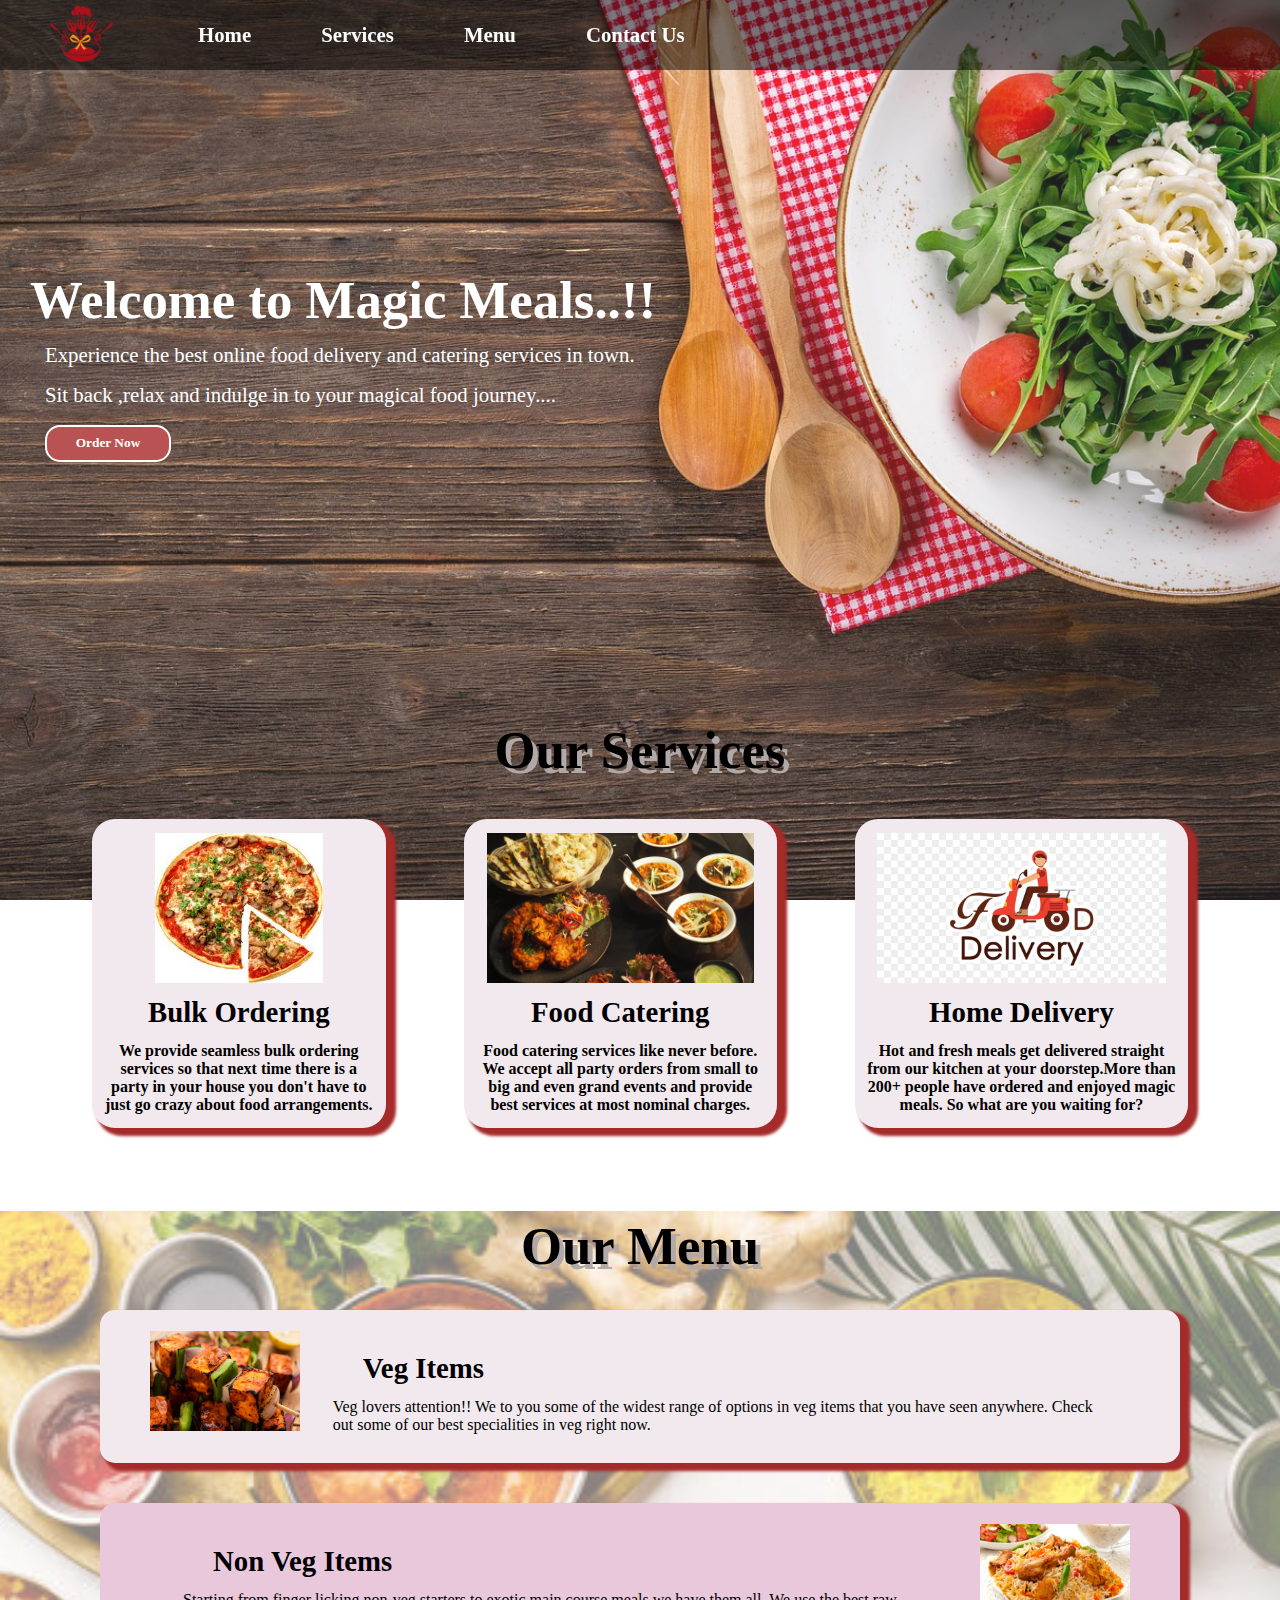
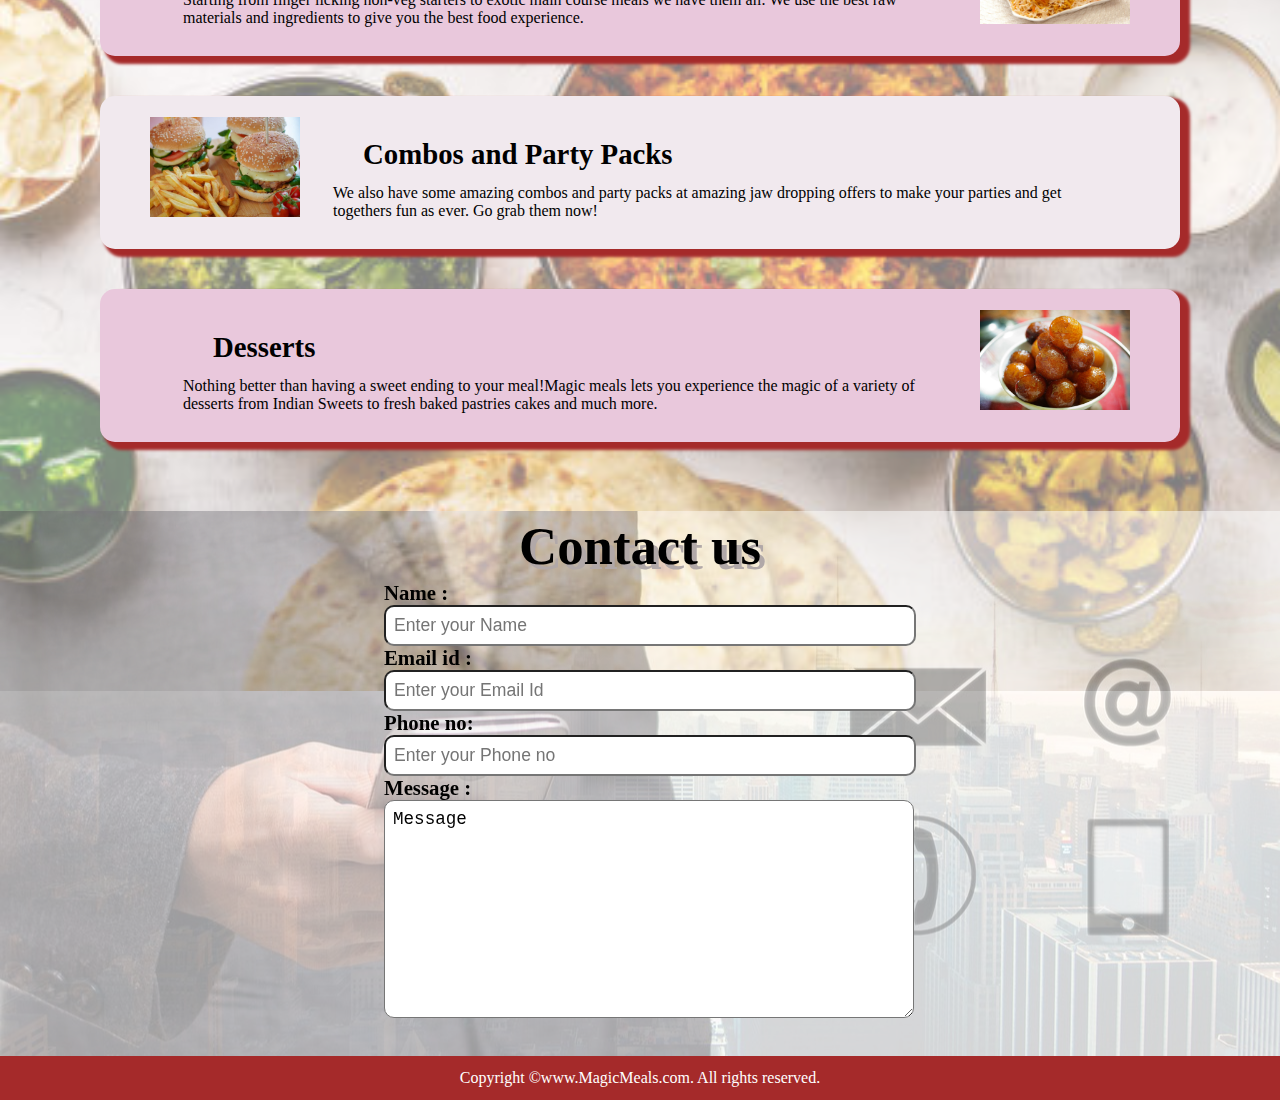
<file: index.HTML>
<!DOCTYPE html>
<html lang="en">
<head>
    <meta charset="UTF-8">
    <meta name="viewport" content="width=device-width, initial-scale=1.0">
    <title>Best Online Food Delivery Servies|MagicMeals.com</title>
    <link rel="stylesheet" href="css/style.css">
    <link rel="stylesheet" media="screen and (max-width:1210px)" href="css/phone.css">
</head>
<body>
    <nav id="navbar">
        <div id="logo">
            <img src="site logo.png" alt="MagicMeals.com">
        </div>

        <ul>
            <li class="item"><a href="#home">Home</a></li>
            <li class="item"><a href="#services-container">Services</a></li>
            <li class="item"><a href="#menu-section">Menu</a></li>
            <li class="item"><a href="#contact">Contact Us</a></li>
        </ul>

    </nav>
    <section id="home">
        <h1 class="h-primary">Welcome to Magic Meals..!!</h1>
        
        <p>Experience the best online food delivery and catering services in town. </p>
        <p>Sit back ,relax and indulge in to your magical food journey....</p>
        <button class="btn">Order Now</button>

    </section>

    <section id="services-container">
        <h1 class="h-primary center">Our Services</h1>
        <div id="services">
            <div class="box">
                <img src="images/pizza2 logo.jpg" alt="">
                <h2 class="h-secondary center">Bulk Ordering</h2>
                <p class="center">We provide seamless bulk ordering services so that next time there is a party in your house you don't have to just go crazy about food arrangements. </p>
            </div>
            <div class="box">
                <img src="images/bulk food.jpg" alt="">
                <h2 class="h-secondary center"> Food Catering</h2>
                <p class="center">Food catering services like never before. We accept all party orders from small to big and even grand events and provide best services at most nominal charges.</p>
            </div>
            <div class="box">
                <img src="images/food delivery logo.png" alt="">
                <h2 class="h-secondary center">Home Delivery</h2>
                <p class="center">Hot and fresh meals get delivered straight from our kitchen at your doorstep.More than 200+ people have ordered and enjoyed magic meals. So what are you waiting for? </p>
            </div>
        </div>
    </section>
    <section id="menu-section">
        <h1 class="h-primary center">Our Menu </h1>
        <div id="menu">
            <div class="menu-items1">
                <img src="images/veg.jpg" alt="">
                <div id="menu1">
                  <h2 class="h-secondary">Veg Items</h2>
                  <p>Veg lovers attention!! We to you some of the widest range of options in veg items that you have seen anywhere. Check out some of our best specialities in veg right now. </p>
                </div>
            </div>
            <div class="menu-items2">
                <img src="images/non veg.jpg" alt="">
                <div id="menu2">
                 <h2 class="h-secondary">Non Veg Items</h2>
                 <p>Starting from finger licking non-veg starters to exotic main course meals we have them all. We use the best raw materials and ingredients to give you the best food experience.   </p>
                </div>
            </div>
            <div class="menu-items1">
                <img src="images/combo.jpg" alt="">
                <div id="menu3">
                  <h2 class="h-secondary">Combos and Party Packs</h2>
                  <p>We also have some amazing combos and party packs at amazing jaw dropping offers to make your parties and get togethers fun as ever. Go grab them now! </p>
                </div>
            </div>
            <div class="menu-items2">
                <img src="images/desserts.webp" alt="">
                <div id="menu4">
                   <h2 class="h-secondary">Desserts</h2>
                   <p>Nothing better than having a sweet ending to your meal!Magic meals lets you experience the magic of a variety of desserts from Indian Sweets to fresh baked pastries cakes and much more.  </p>
                </div>
            </div>
        </div>
        </div>
    </section>

    <section id="contact">
         <h1 class="h-primary center">Contact us</h1>
            <div id="contact-box">
                <form action="">
                    <div class="form-group">
                        <label for="Name">Name :</label>
                        <input type="text" name="name" id="name" placeholder="Enter your Name">
                    </div>
                    <div class="form-group">
                        <label for="Name">Email id :</label>
                        <input type="email" name="email" id="email" placeholder="Enter your Email Id">
                    </div>
                    <div class="form-group">
                        <label for="Name">Phone no:</label>
                        <input type="Phone" name="phone" id="phone" placeholder="Enter your Phone no">
                    </div>
                    <div class="form-group">
                        <label for="Name">Message :</label>
                        <textarea name="message" id="message" rows="10" cols="30" placeholder="Type any messsage">Message</textarea>
                    </div>
                </form>
            </div>
        
    </section>

    <footer id="footer">
        <div class="center">
            Copyright &copy;www.MagicMeals.com. All rights reserved.
        </div>
    </footer>

    
</body>
</html>
</file>
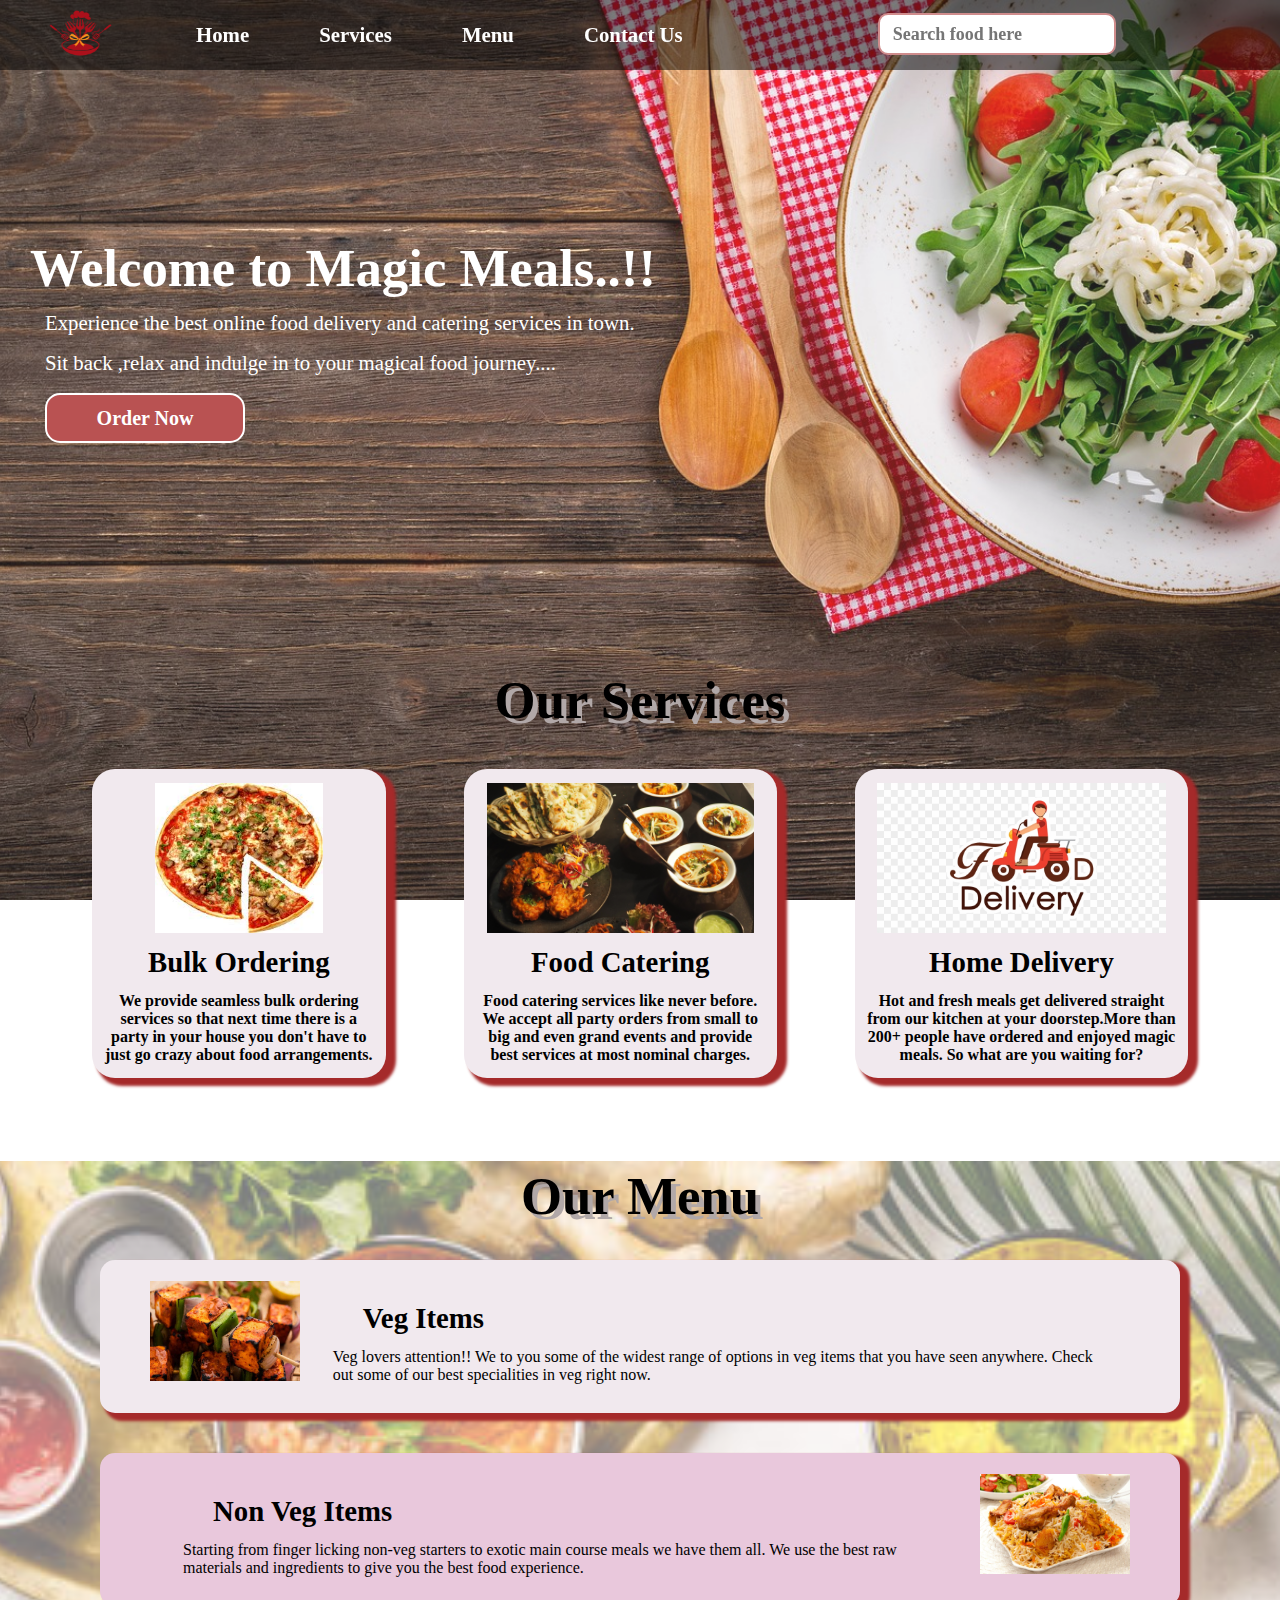
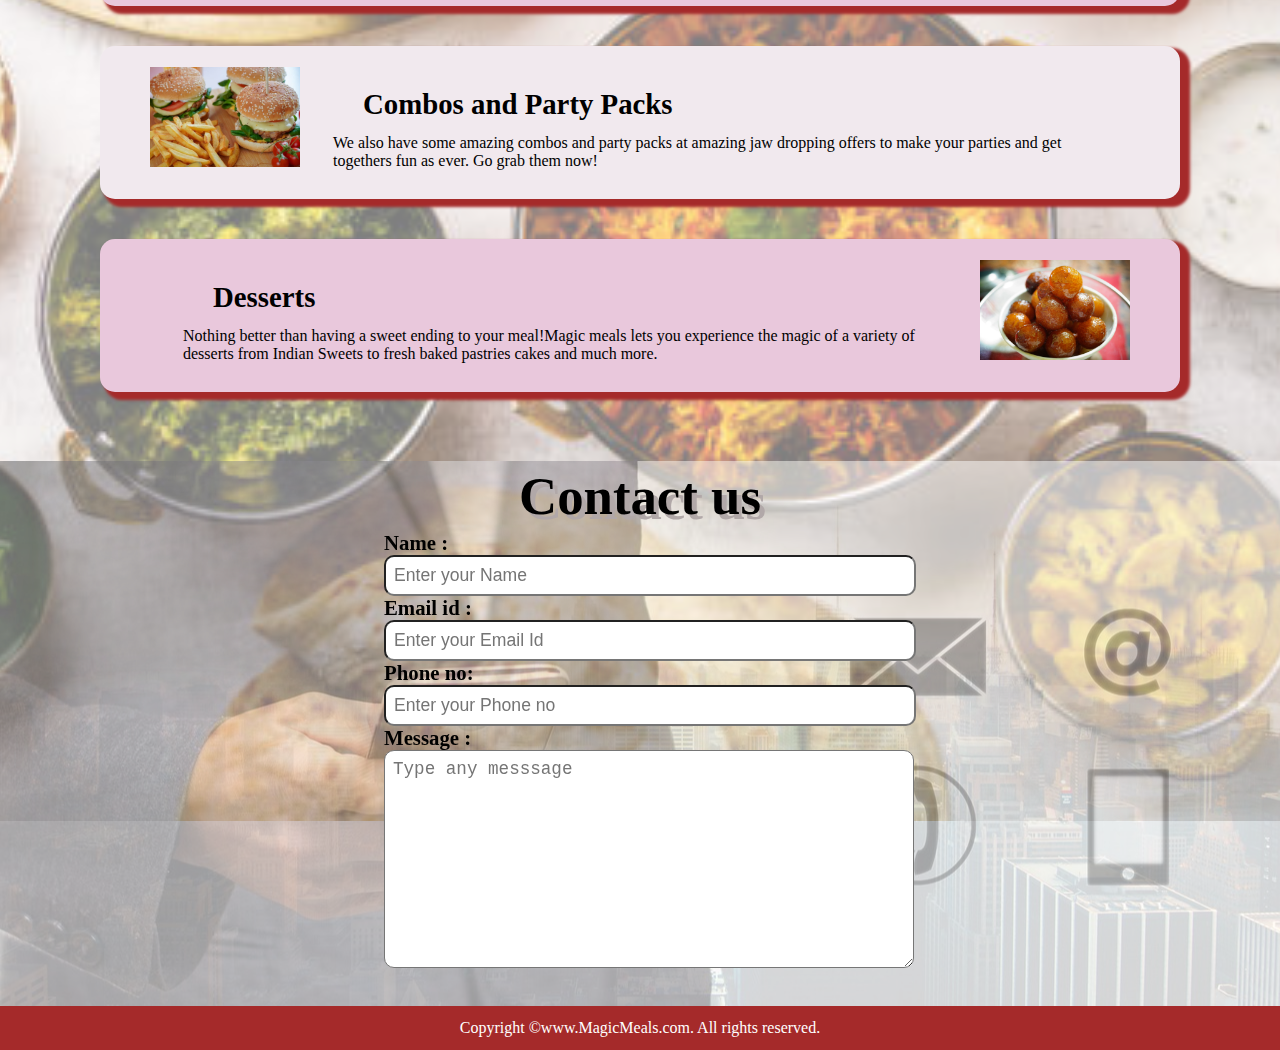
<file: css/css/index.HTML>
<!DOCTYPE html>
<html lang="en">
<head>
    <meta charset="UTF-8">
    <meta name="viewport" content="width=device-width, initial-scale=1.0">
    <title>Best Online Food Delivery Servies|MagicMeals.com</title>
    <link rel="stylesheet" href="css/style.css">
    <link rel="stylesheet" media="screen and (max-width:1210px)" href="css/phone.css">
</head>
<body>
    <nav id="navbar">
        <div id="logo">
            <img src="site logo.png" alt="MagicMeals.com">
        </div>

        <ul>
            <li class="item"><a href="#home">Home</a></li>
            <li class="item"><a href="#services-container">Services</a></li>
            <li class="item"><a href="#menu-section">Menu</a></li>
            <li class="item"><a href="#contact">Contact Us</a></li>
            <li class="item" id="search-box"><input type="search" id="search" placeholder="Search food here"></li>
        </ul>

    </nav>
    <section id="home">
        <h1 class="h-primary">Welcome to Magic Meals..!!</h1>
        
        <p>Experience the best online food delivery and catering services in town. </p>
        <p>Sit back ,relax and indulge in to your magical food journey....</p>
        <button class="btn">Order Now</button>

    </section>

    <section id="services-container">
        <h1 class="h-primary center">Our Services</h1>
        <div id="services">
            <div class="box">
                <img src="images/pizza2 logo.jpg" alt="">
                <h2 class="h-secondary center">Bulk Ordering</h2>
                <p class="center">We provide seamless bulk ordering services so that next time there is a party in your house you don't have to just go crazy about food arrangements. </p>
            </div>
            <div class="box">
                <img src="images/bulk food.jpg" alt="">
                <h2 class="h-secondary center"> Food Catering</h2>
                <p class="center">Food catering services like never before. We accept all party orders from small to big and even grand events and provide best services at most nominal charges.</p>
            </div>
            <div class="box">
                <img src="images/food delivery logo.png" alt="">
                <h2 class="h-secondary center">Home Delivery</h2>
                <p class="center">Hot and fresh meals get delivered straight from our kitchen at your doorstep.More than 200+ people have ordered and enjoyed magic meals. So what are you waiting for? </p>
            </div>
        </div>
    </section>
    <section id="menu-section">
        <h1 class="h-primary center">Our Menu </h1>
        <div id="menu">
            <div class="menu-items1">
                <img src="images/veg.jpg" alt="">
                <div id="menu1">
                  <h2 class="h-secondary">Veg Items</h2>
                  <p>Veg lovers attention!! We to you some of the widest range of options in veg items that you have seen anywhere. Check out some of our best specialities in veg right now. </p>
                </div>
            </div>
            <div class="menu-items2">
                <img src="images/non veg.jpg" alt="">
                <div id="menu2">
                 <h2 class="h-secondary">Non Veg Items</h2>
                 <p>Starting from finger licking non-veg starters to exotic main course meals we have them all. We use the best raw materials and ingredients to give you the best food experience.   </p>
                </div>
            </div>
            <div class="menu-items1">
                <img src="images/combo.jpg" alt="">
                <div id="menu3">
                  <h2 class="h-secondary">Combos and Party Packs</h2>
                  <p>We also have some amazing combos and party packs at amazing jaw dropping offers to make your parties and get togethers fun as ever. Go grab them now! </p>
                </div>
            </div>
            <div class="menu-items2">
                <img src="images/desserts.webp" alt="">
                <div id="menu4">
                   <h2 class="h-secondary">Desserts</h2>
                   <p>Nothing better than having a sweet ending to your meal!Magic meals lets you experience the magic of a variety of desserts from Indian Sweets to fresh baked pastries cakes and much more.  </p>
                </div>
            </div>
        </div>
        </div>
    </section>

    <section id="contact">
         <h1 class="h-primary center">Contact us</h1>
            <div id="contact-box">
                <form action="">
                    <div class="form-group">
                        <label for="Name">Name :</label>
                        <input type="text" name="name" id="name" placeholder="Enter your Name">
                    </div>
                    <div class="form-group">
                        <label for="Name">Email id :</label>
                        <input type="email" name="email" id="email" placeholder="Enter your Email Id">
                    </div>
                    <div class="form-group">
                        <label for="Name">Phone no:</label>
                        <input type="Phone" name="phone" id="phone" placeholder="Enter your Phone no">
                    </div>
                    <div class="form-group">
                        <label for="Name">Message :</label>
                        <textarea name="message" id="message" rows="10" cols="30" placeholder="Type any messsage"></textarea>
                    </div>
                </form>
            </div>
        
    </section>

    <footer id="footer">
        <div class="center">
            Copyright &copy;www.MagicMeals.com. All rights reserved.
        </div>
    </footer>

    
</body>
</html>
</file>
<file: css/phone.css>
/* body{
    background-color: red;
} */
/* navbar */
#navbar{
    flex-direction:column;
    
}
#navbar ul li a{
    font-size: 1rem;
    padding:0px 7px;
}
/* home */
#home{
    height:300px;
}
#home::before{
    height:488px;
}
#home p{
    font-size: 15px;
}

/* services  */
#services{
    flex-direction:column;
}
#services.box img{
    width:20px;
    height:15px;
}

/* menu */

/* contact us */

/* footer */
/* utility classes */
.h-primary{
    font-size: 2.5rem;
    padding:8px 25px;
}
</file>
<file: css/css/css/phone.css>
/* body{
    background-color: red;
} */
/* navbar */
#navbar{
    flex-direction:column;
    
}
#navbar ul li a{
    font-size: 1rem;
    padding:0px 7px;
}
/* home */
#home{
    height:300px;
}
#home::before{
    height:488px;
}
#home p{
    font-size: 15px;
}

/* services  */
#services{
    flex-direction:column;
}
#services.box img{
    width:20px;
    height:15px;
}

/* menu */

/* contact us */

/* footer */
/* utility classes */
.h-primary{
    font-size: 2.5rem;
    padding:8px 25px;
}
</file>
<file: css/style.css>
/* css reset */
*{
    margin:0;
    padding:0;
}
html{
  scroll-behavior:smooth;
}
/* css variables */
:root{
    --navbar-height:59px;
}

/* navigation bar */

#navbar{
    display: flex;
    align-items: center;
    position:sticky;
    top:0px;

}
/* nav bar: logo and image */
#logo{
   margin:-28px 20px;

}
#logo img{
    height: 73px;
    width:73px;
    margin:24px 25px;

}
/* nav bar: list items */
#navbar ul{
    display:flex;
}

#navbar::before{
    content:"";
    background-color:black;
    position:absolute;
    height:100%;
    width:100%;
    top:0px;
    left:0px;
    z-index: -1;
    opacity:0.5;

}
#navbar ul li{
    list-style: none;
    font-size: 1.3rem;
}
#navbar ul li a{
    display:block;
    color:white;
    border-radius: 10px;
    text-decoration: none;
    font-weight: bold;
    font-family:Georgia, 'Times New Roman', Times, serif;
    padding:8px 20px;
    margin:15px 15px;
    

}
#navbar ul li a:hover{
    color:black;
    background-color: white;

}


/*home section  */
#home{
    display:flex;
    flex-direction: column;
    height:590px;
    padding: 3px 15px;
    justify-content: center;
    text-align: left;
    /* align-items:center; */
}
#home::before{
    content:"";
    background:url('../bgrnd1.jpg') no-repeat center center/cover;
    position:absolute;
    height:100%;
    width:100%;
    top:0px;
    left:0px;
    z-index: -1;
    opacity:0.89;
}

#home h1{
    color:white;
    text-align:left;
}
#home p{
    padding:8px 30px;
    color:white;
    text-align: left;
    font-size: 1.3rem;
    font-family:Georgia, 'Times New Roman', Times, serif;
}
/* services section */
#services{
    margin:15px 34px;
    display:flex;
}
#services-container{

    margin:34px 15px;
    padding: 15px 4px;
   
}
#services-container h1{

    text-shadow: 5px 5px rgb(177, 168, 168);
   
}


#services .box{
  margin:19px 39px;
  padding:14px 10px;
  border-radius: 23px;
  background-color: #f1e9ee;
  font-family:Georgia, 'Times New Roman', Times, serif;
  box-shadow: 7px 5px 3px 3px brown;
  
  
}
#services .box:hover{
    transform:scale(1.2);
    
  }
#services .box img{
    height:150px;
    display:block;
    margin:auto;
  }
  #services .box p{
    font-size: 1.0rem;
    font-weight: bold;
  }

  /* our menu section */
  #menu-section{
    height: 900px;
  }
  #menu-section h1{
    text-shadow: 5px 5px  rgb(177, 168, 168);
  }
  #menu-section::before{
    content:"";
    background:url('../indian food.jpg') no-repeat center center/cover;
    position:absolute;
    height:120%;
    width:100%;
    z-index: -2;
    opacity:0.5;
  }
  #menu{
    display:flex;
    flex-direction:column;
    margin:4px 10px;
    padding:5px 70px;

  }
  #menu .menu-items1{
    display:flex;
    margin:20px 20px;
    padding:21px 50px;
    background-color: #f1e9ee;
    border-radius: 15px;
    justify-content: space-between;
    box-shadow: 7px 5px 3px 3px brown;
    font-family:Georgia, 'Times New Roman', Times, serif;
  }
  
  #menu .menu-items2{
    display:flex;
    margin:20px 20px;
    flex-direction:row-reverse;
    padding:21px 50px;
    background-color:  rgb(233, 200, 220);
    border-radius: 15px;
    justify-content: space-between;
    box-shadow: 7px 5px 3px 3px brown;
    font-family:Georgia, 'Times New Roman', Times, serif;
  }
 
#menu .menu-items1 img {
    display:block;
    height:100px;
    width:150px;
}
#menu .menu-items2 img {
    display:block;
    height:100px;
    width:150px;
}
#menu1{
    margin:2px 15px;
    padding:6px 18px;
  }
  #menu2{
    margin:2px 15px;
    padding:6px 18px;
  }
  #menu3{
    margin:2px 15px;
    padding:6px 18px;
  }
  #menu4{
    margin:2px 15px;
    padding:6px 18px;
  }

  /* contact us section */
  #contact{
    position:relative
  }
  #contact h1{
    text-shadow: 5px 5px  rgb(177, 168, 168);
  }
  #contact::before{
    content: "";
    position:absolute;
    height:100%;
    width:100%;
    background: url('../contact\ us\ .img.jpg') no-repeat center center/cover;
    z-index: -1;
    opacity:0.5;
  }
  #contact-box{
    display:flex;
    justify-content: center;
    align-items: center;
    padding-bottom: 34px;
  }
  #contact-box input,
  #contact-box textarea{
    width:100%;
    padding:0.5rem;
    border-radius: 10px;
    font-size: 1.1rem;
  }
  #contact-box form{
    width:40%;
  }
  #contact-box label{
    font-size: 1.3rem;
    font-family:Georgia, 'Times New Roman', Times, serif;
    font-weight: bold;
  }
  



/* footer */
footer{
    background:brown;
    color:white;
    padding:13px 20px;
}
/* utility classes */
.h-primary{
    font-size: 3.3rem;
    padding:5px 15px;
    font-family:Georgia, 'Times New Roman', Times, serif;
}
.h-secondary{
    font-size: 1.8rem;
    padding:13px 30px;
    font-family:Georgia, 'Times New Roman', Times, serif;

}

.btn{
    display:block;
    width:126px;
    height:37px;
    padding:5px 15px;
    margin:10px 30px;
    border:2px solid white;
    background-color: rgb(185, 82, 82);
    color:white;
    font-family:Georgia, 'Times New Roman', Times, serif;
    font-weight: bold;
    border-radius: 15px;
}
.btn:hover{
    color:black;
    background-color: rgb(224, 175, 175);
}
.center{
    text-align: center;
}
</file>
<file: css/css/css/style.css>
/* css reset */
* {
  margin: 0;
  padding: 0;
}

html {
  scroll-behavior: smooth;
}

/* css variables */
:root {
  --navbar-height: 59px;
}

/* navigation bar */

#navbar {
  display: flex;
  align-items: center;
  position: sticky;
  top: 0px;

}

/* nav bar: logo and image */
#logo {
  margin: -28px 20px;

}

#logo img {
  height: 58px;
  width: 71px;
  margin: 24px 25px;

}

/* nav bar: list items */
#navbar ul {
  display: flex;
}

#search {
  width: 238px;
  height: 39px;
  font-size: 18px;
  padding: 19px 13px;
  margin: 13px 160px;
  border: 2px solid rgb(207, 140, 140);
  font-family: Georgia, 'Times New Roman', Times, serif;
  font-weight: bold;
  border-radius: 10px;
}
#search:hover{
  background: palegoldenrod;
  font-style: italic;
}
#navbar::before {
  content: "";
  background-color: black;
  position: absolute;
  height: 100%;
  width: 100%;
  top: 0px;
  left: 0px;
  z-index: -1;
  opacity: 0.5;

}

#navbar ul li {
  list-style: none;
  font-size: 1.3rem;
}

#navbar ul li a {
  display: block;
  color: white;
  border-radius: 10px;
  text-decoration: none;
  font-weight: bold;
  font-family: Georgia, 'Times New Roman', Times, serif;
  padding: 8px 20px;
  margin: 15px 15px;


}

#navbar ul li a:hover {
  color: black;
  background-color: white;

}


/*home section  */
#home {
  display: flex;
  flex-direction: column;
  height: 540px;
  padding: 3px 15px;
  justify-content: center;
  text-align: left;
  /* align-items:center; */
}

#home::before {
  content: "";
  background: url('../bgrnd1.jpg') no-repeat center center/cover;
  position: absolute;
  height: 100%;
  width: 100%;
  top: 0px;
  left: 0px;
  z-index: -1;
  opacity: 0.89;
}

#home h1 {
  color: white;
  text-align: left;
}

#home p {
  padding: 8px 30px;
  color: white;
  text-align: left;
  font-size: 1.3rem;
  font-family: Georgia, 'Times New Roman', Times, serif;
}

/* services section */
#services {
  margin: 15px 34px;
  display: flex;
}

#services-container {

  margin: 34px 15px;
  padding: 15px 4px;

}

#services-container h1 {

  text-shadow: 5px 5px rgb(177, 168, 168);

}


#services .box {
  margin: 19px 39px;
  padding: 14px 10px;
  border-radius: 23px;
  background-color: #f1e9ee;
  font-family: Georgia, 'Times New Roman', Times, serif;
  box-shadow: 7px 5px 3px 3px brown;


}

#services .box:hover {
  transform: scale(1.2);

}

#services .box img {
  height: 150px;
  display: block;
  margin: auto;
}

#services .box p {
  font-size: 1.0rem;
  font-weight: bold;
}

/* our menu section */
#menu-section {
  height: 900px;
}

#menu-section h1 {
  text-shadow: 5px 5px rgb(177, 168, 168);
}

#menu-section::before {
  content: "";
  background: url('../indian food.jpg') no-repeat center center/cover;
  position: absolute;
  height: 140%;
  width: 100%;
  z-index: -2;
  opacity: 0.5;
}

#menu {
  display: flex;
  flex-direction: column;
  margin: 4px 10px;
  padding: 5px 70px;

}

#menu .menu-items1 {
  display: flex;
  margin: 20px 20px;
  padding: 21px 50px;
  background-color: #f1e9ee;
  border-radius: 15px;
  justify-content: space-between;
  box-shadow: 7px 5px 3px 3px brown;
  font-family: Georgia, 'Times New Roman', Times, serif;
}

#menu .menu-items2 {
  display: flex;
  margin: 20px 20px;
  flex-direction: row-reverse;
  padding: 21px 50px;
  background-color: rgb(233, 200, 220);
  border-radius: 15px;
  justify-content: space-between;
  box-shadow: 7px 5px 3px 3px brown;
  font-family: Georgia, 'Times New Roman', Times, serif;
}

#menu .menu-items1 img {
  display: block;
  height: 100px;
  width: 150px;
}

#menu .menu-items2 img {
  display: block;
  height: 100px;
  width: 150px;
}

#menu1 {
  margin: 2px 15px;
  padding: 6px 18px;
}

#menu2 {
  margin: 2px 15px;
  padding: 6px 18px;
}

#menu3 {
  margin: 2px 15px;
  padding: 6px 18px;
}

#menu4 {
  margin: 2px 15px;
  padding: 6px 18px;
}

/* contact us section */
#contact {
  position: relative
}

#contact h1 {
  text-shadow: 5px 5px rgb(177, 168, 168);
}

#contact::before {
  content: "";
  position: absolute;
  height: 100%;
  width: 100%;
  background: url('../contact\ us\ .img.jpg') no-repeat center center/cover;
  z-index: -1;
  opacity: 0.5;
}

#contact-box {
  display: flex;
  justify-content: center;
  align-items: center;
  padding-bottom: 34px;
}

#contact-box input,
#contact-box textarea {
  width: 100%;
  padding: 0.5rem;
  border-radius: 10px;
  font-size: 1.1rem;
}

#contact-box form {
  width: 40%;
}

#contact-box label {
  font-size: 1.3rem;
  font-family: Georgia, 'Times New Roman', Times, serif;
  font-weight: bold;
}




/* footer */
footer {
  background: brown;
  color: white;
  padding: 13px 20px;
}

/* utility classes */
.h-primary {
  font-size: 3.3rem;
  padding: 5px 15px;
  font-family: Georgia, 'Times New Roman', Times, serif;
}

.h-secondary {
  font-size: 1.8rem;
  padding: 13px 30px;
  font-family: Georgia, 'Times New Roman', Times, serif;

}

.btn {
  display: block;
  width: 200px;
  height: 50px;
  padding: 5px 15px;
  margin: 10px 30px;
  font-size: 20px;
  border: 2px solid white;
  background-color: rgb(185, 82, 82);
  color: white;
  font-family: Georgia, 'Times New Roman', Times, serif;
  font-weight: bold;
  border-radius: 15px;
  cursor: pointer;
}

.btn:hover {
  color: black;
  background-color: rgb(224, 175, 175);
}

.center {
  text-align: center;
}
</file>
